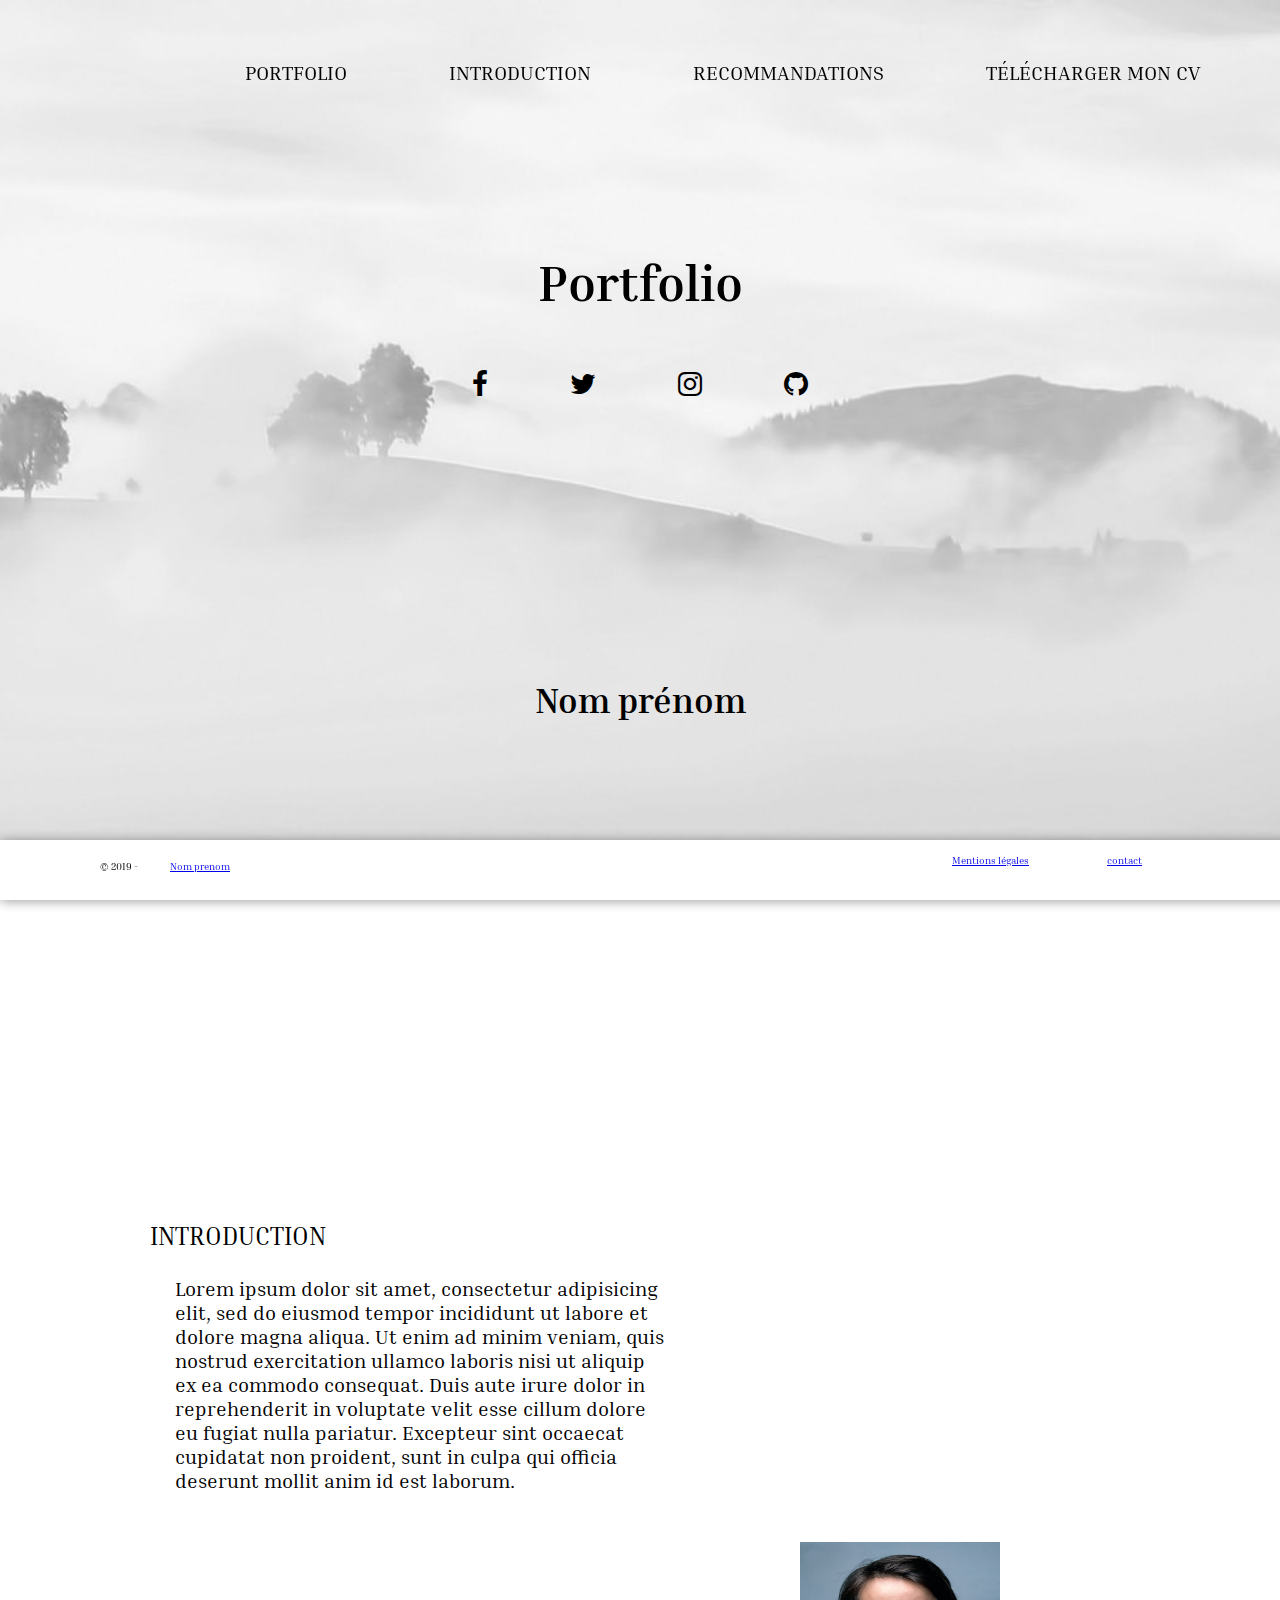
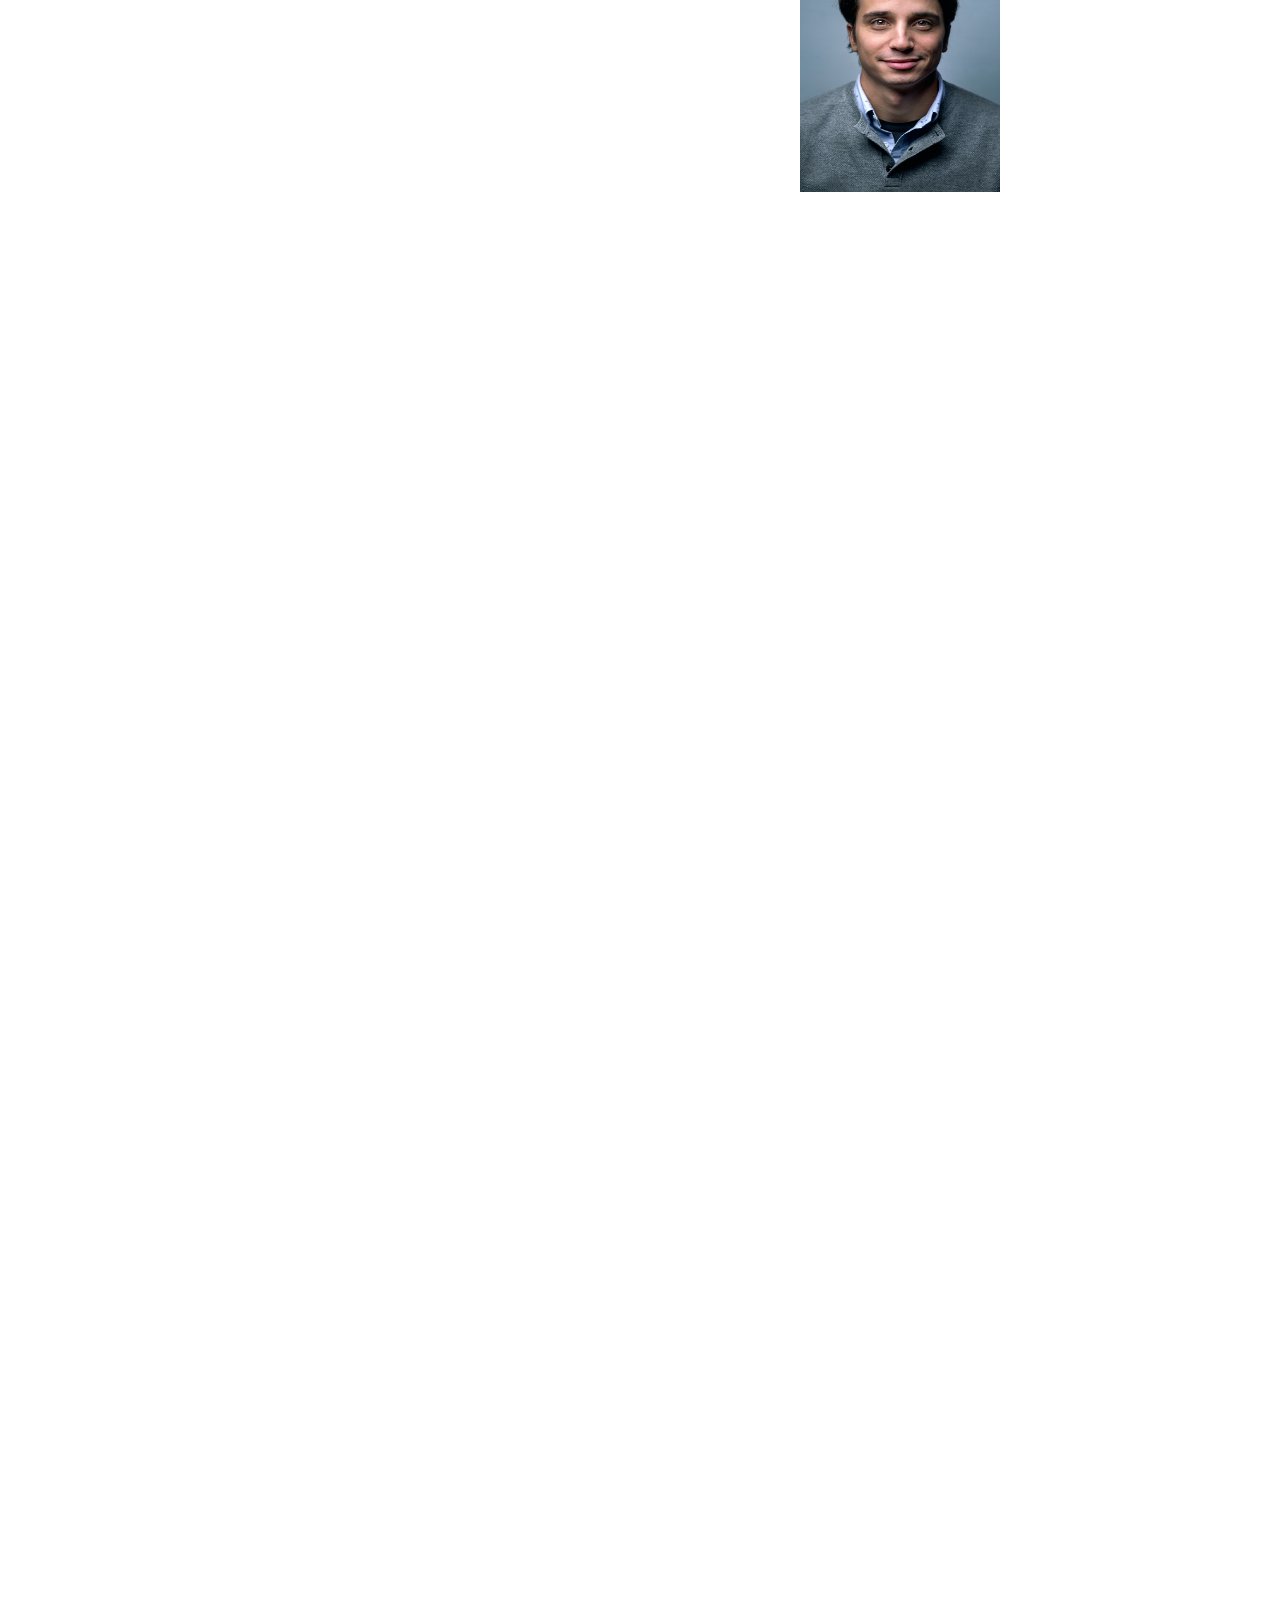
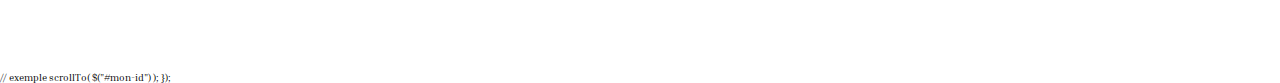
<file: index.html>
<!DOCTYPE html>
<html>


<head>
 <!-- title -->
 <title>Portfolio</title>
 <!-- font -->
 <link href="https://fonts.googleapis.com/css?family=Inria+Serif&display=swap" rel="stylesheet">
 <link rel="icon" type="image/jpg" href="assets/images/logo_ca.png">
 <link rel="stylesheet" type="text/css" href="https://stackpath.bootstrapcdn.com/font-awesome/4.7.0/css/font-awesome.min.css">
 <link rel="stylesheet" href="style.css"></link>
 <link rel="fu">


</head>




<header>

  <!-- a finir -->
  <div class="header">  
    <!-- menu -->
    <nav class="menu">
      <ul class="lvl_1">
        <li> 
          <a href="#logo"> PORTFOLIO </a>
        </li>
        <li>
          <a href="#page1">INTRODUCTION</a>
        </li>
        <li>
          <a href="#r">RECOMMANDATIONS</a>
        </li> 
        <li> 
          <a class="active" href="cv.pdf">Télécharger mon CV</a>
        </li>            
      </ul>
    </nav>
    <div class="about_me">
      <div class="dp">
       <!-- logo -->
       <div id="logo">
        <a href="index.html", title="home">
          <img src="assets/images/logo_ca.png", height="100", width="100">
        </a>
      </div>
    </div>

    <!-- section image & titre -->
    <section class="header_title">

      <h1>Portfolio</h1>

    </section>

    <!-- reseau -->
    <ul class="rs">
      <li>
        <a class="facebook" target="_blank" href="https://facebook.com/" title="Facebook">
          <i class="fa fa-facebook"></i>
        </a>
      </li>
      <li>
        <a class='twitter' target="_blank" href="https://twitter.com/" title="Twitter">
          <i class="fa fa-twitter"></i>
        </a>
      </li>
      <li>
        <a class="insta" target="_blank" href="https://instagram.com/" title="Instagram">
          <i class="fa fa-instagram"></i>
        </a>
      </li>
      <li>
        <a class="github" target="_blank" href="https://github.com/" title="Github">
          <i class="fa fa-github"></i>
        </a>
      </li>
    </ul>
    <section class="nom_prenom">
      <h2>Nom prénom</h2>
    </section>

  </header>

  <body>
    <div id="page1">
      <div id="intro">
        <span class="intro"> INTRODUCTION </span>
        <div class="boxed1">
          Lorem ipsum dolor sit amet, consectetur adipisicing elit, sed do eiusmod
          tempor incididunt ut labore et dolore magna aliqua. Ut enim ad minim veniam,
          quis nostrud exercitation ullamco laboris nisi ut aliquip ex ea commodo
          consequat. Duis aute irure dolor in reprehenderit in voluptate velit esse
          cillum dolore eu fugiat nulla pariatur. Excepteur sint occaecat cupidatat non
          proident, sunt in culpa qui officia deserunt mollit anim id est laborum.
        </div>
      </div>
      <div class="imgpage1">
       <img src="assets/images/imgpage1.jpg", height="250", width="200">
      </div>
     </div>
   </div>

   <div class="page2">
     <div id="r"> 
       RECOMMANDATIONS 
     </div>
     <div class="boxed2">
      Lorem ipsum dolor sit amet, consectetur adipisicing elit, sed do eiusmod
      tempor incididunt ut labore et dolore magna aliqua. Ut enim ad minim veniam,
      quis nostrud exercitation ullamco laboris nisi ut aliquip ex ea commodo
      consequat. Duis aute irure dolor in reprehenderit in voluptate velit esse
      cillum dolore eu fugiat nulla pariatur. Excepteur sint occaecat cupidatat non
      proident, sunt in culpa qui officia deserunt mollit anim id est laborum.       
    </div>
  </div>
</body>

<!-- footer -->
<footer>
  <div class="left">
    &copy; 2019 - <a target="_blank" href="#" title="nom prenom">Nom prenom</a>
  </div>
  <!-- droite -->
  <div class="right">
    <ul class="footer_links">
      <li>
        <a href="#" title="Mentions légales">Mentions l&eacute;gales
        </a>
      </li>
      <li>
        <a href="contact.html" title="contact">contact</a>
      </li>
    </ul>
  </div>  
</footer> 
<!-- footer -->


</html>


// exemple
scrollTo( $("#mon-id") );
});
</file>
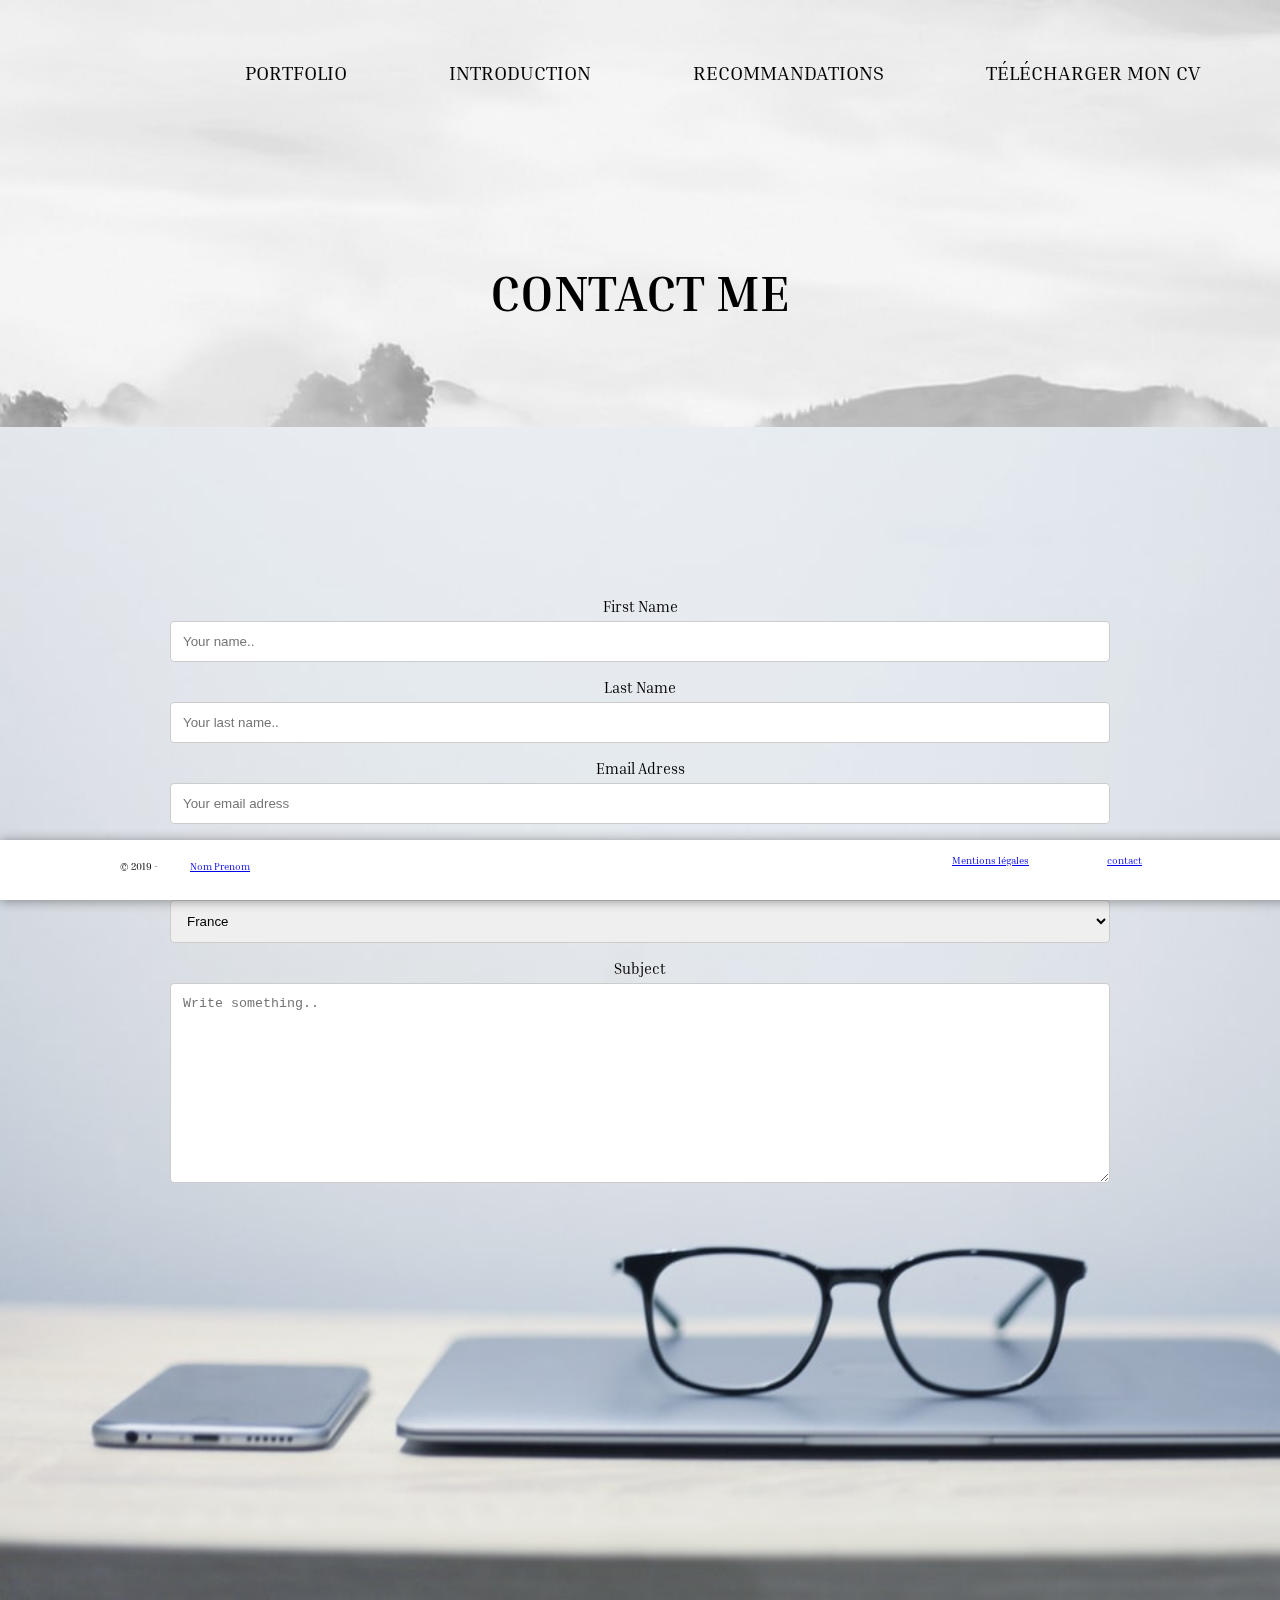
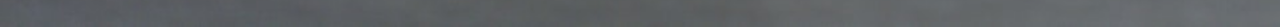
<file: contact.html>
<!DOCTYPE html>
 <html>
 <head>
   <title> Contact </title>
   <link rel="stylesheet" href="style.css"></link>
   <link href="https://fonts.googleapis.com/css?family=Inria+Serif&display=swap" rel="stylesheet">
   <link rel="icon" type="image/jpg" href="assets/images/logo_ca.png">
   <link rel="stylesheet" type="text/css" href="https://stackpath.bootstrapcdn.com/font-awesome/4.7.0/css/font-awesome.min.css">
   <link rel="stylesheet" href="style.css"></link>
   <link rel="fu">
   <!-- a finir -->
   <div class="header">
    <!-- menu -->
    <!-- a finir -->
    <div class="header">  
      <!-- menu -->
      <nav class="menu">
        <ul class="lvl_2">
          <li> 
            <a href="index.html"> PORTFOLIO </a>
          </li>
          <li>
            <a href="index.html#page1">INTRODUCTION</a>
          </li>
          <li>
            <a href="index.html#r">RECOMMANDATIONS</a>
          </li> 
          <li> 
            <a class="active" href="cv.pdf">Télécharger mon CV</a>
          </li>            
        </ul>
      </nav>
      <div class="about_me">
        <div class="dp">
         <!-- logo -->
         <div id="logo">
          <a href="index.html", title="home">
            <img src="assets/images/logo_ca.png", height="100", width="100">
          </a>
        </div>
        <div id="contact">
         <h1> CONTACT ME </h1>
       </div>
     </head>
     <body>
      <div class="page3">

        <div class="container">
          <form action="action_page.php">

            <label for="fname">First Name</label>
            <input type="text" id="fname" name="firstname" placeholder="Your name..">

            <label for="lname">Last Name</label>
            <input type="text" id="lname" name="lastname" placeholder="Your last name..">

            <label for="email">Email Adress</label>
            <input type="text" id="email" name="emailAdress" placeholder="Your email adress">


            <label for="phonenumber">Phone Number</label>
            <input type="Number" id="phonenumber" name="phonenumber" placeholder="Your phone number">

            <p></p>

            <label for="country">Country</label>
            <select id="country" name="country">
              <option value="france">France</option>
              <option value="sri lanka">Sri Lanka</option>
              <option value="usa">USA</option>
            </select>

            <label for="subject">Subject</label>
            <textarea id="subject" name="subject" placeholder="Write something.." style="height:200px"></textarea>


          </form>
        </div>
      </div>
      <footer>
        <div class="left">
          &copy; 2019 - <a target="_blank" href="#" title="Nom prenom">Nom Prenom</a>
        </div>
        <!-- droite -->
        <div class="right">
          <ul class="footer_links">
            <li>
              <a href="#" title="Mentions légales">Mentions l&eacute;gales
              </a>
            </li>
            <li>
              <a href="contact.html" title="contact">contact</a>
            </li>
          </ul>
        </div>  
      </footer> 
      <!-- footer -->


      </html>
</file>
<file: style.css>
/*header*/
div.header {
	text-align: center;	
	align-content: center;
	width: auto;	
	background-image: url(assets/images/background.jpg);
	background-repeat: no-repeat;
	background-position: bottom;
	background-size: cover;
	background-attachment: fixed;
	position: relative;
	font-family: 'Inria Serif', serif;




}


/*header1*/

h1 {
	font-family: 'Inria Serif', serif;
	font-size: 100px;



}

/*logo*/
div#logo {

	
	width: 200px;
	padding: 20px;
	padding	padding-bottom: 30px;

}



/*midblock*/

div.midblock {
	background-color: lightgreen;
	height: 2000px;
	width: auto	;	
	margin-left: 300px;
	margin-right: 300px;
	background-repeat: no-repeat;	
	background-size: cover;	

}

/*links*/



/* MENU */

nav ul {
	list-style-type: none;
	display: inline-block;
}
nav a {
	text-decoration: none;
	color: #000;
	text-transform: uppercase;
	padding: 20px 15px;
	font-size: 22px;
	display: inline-block;	
}

ul.lvl_1 {
	position: absolute;	
	margin-left: 20px;
	margin-right: 20px;
	display: inline-block;	
	right: 20px;
	width: 1500px;
	padding-bottom: 20px;
	position: fixed;
}

ul.lvl_1 > li {

	display: inline-block;
	position: relative;
	padding-left: 20px;
	text-align: center;
	padding-bottom: 20px;
}
nav.menu {
	position: absolute;
	right: 50px;
	width: 600px;
}

/*rs*/


ul.rs {
	list-style-type: none;
	padding-bottom: 250px;
	padding-left: 0px;
	margin: 0px;
	text-align: center;	
	

}

ul.rs li {
	display: inline-block;
	margin-left: 10px;
	margin-right: 10px;
	text-align: center;	
}

ul.rs li a,
ul.rs li a:visited {
	text-align: center;	
	font-size: 28px;
}

a.facebook{
	color: #000;
}
a.twitter{
	color: #000;
}
a.github{
	color: #000;
}
a.insta{
	color: #000;
}
a.facebook:hover,
a.facebook:focus {
	color: #3b5998;
}
a.twitter:hover,
a.twitter:focus {
	color: #00acee;
}
a.insta:hover,
a.insta:focus {
	color: #833AB4;
}
a.github:hover,
a.github:focus {
	color: #000;
}




/*body*/

body {
	margin: 0px;
	background-position: center;
	background-size: cover;
	position: relative;

}

/*title*/

section.header_title {
	text-align: center;	
	position: relative;
	display: inline;	

	
}


li.cv {

	width: auto;
	padding: 10px;
	border: 5px solid gray;
	margin-left: 280px;
	margin-right: 280px;
	margin-top: 150px

}


li.contact {
	width: auto;
	padding: 10px;
	border: 5px solid gray;
	margin-left: 280px;
	margin-right: 280px;
	margin-top: 150px;



}
/*contact page*/

nav ul {
	list-style-type: none;
	display: inline-block;
}
nav a {

	text-decoration: none;
	color: #000;
	text-transform: uppercase;
	padding: 20px 20px 20px 20px;
	font-size: 20px;
	display: inline-block;	
	margin-left: 20px;
	margin-right: 20px;
}


ul.lvl_2 {
	position: absolute;	
	margin-left: 20px;
	margin-right: 20px;
	display: inline-block;	
	right: 20px;
	width: 1500px;
	padding-bottom: 20px;
	position: fixed;	
}

ul.lvl_2 > li {

	display: inline-block;
	position: relative;
	padding-left: 20px;
	text-align: center;
	padding-bottom: 20px;

}


/**/
li.about_me {

	width: auto;
	padding: 10px;
	border: 5px solid gray;
	margin-left: 280px;
	margin-right: 280px;
	margin-top: 150px;


}


li.cv :hover {

	color: lightgreen;


}

/*k*/
/* FOOTER */
footer {
	box-shadow: 0px 1px 11px rgba(0,0,0,0.4);
	position: fixed;
	bottom: 0;
	left: 0;
	width: 100%;
	height: 20px;
	padding: 20px 100px 20px 100px;
	background-color: #FFF;
	z-index: 10000000000;
}

footer .right {
	position: absolute;
	top: 0;
	right: 300px;
}

div.left {

	width: 200px;
}

ul.footer_links {
	list-style-type: none;
}

ul.footer_links li {
	display: inline-block;
	padding: 4px 8px;
}



/*page 1*/

div#page1 {

	background-image: url(assets/images/background2.jpg);
	background-attachment: fixed;
	background-repeat: no-repeat;
	background-size: cover;
	height: 800px;
	padding: 150px;
}

div.boxed1 {
	font-size: 20px;
	margin: 25px;
	width: 50%;
	height: 100%;
	margin-bottom: 50px;



}



div.intro {
	font-size: 25px;
	display: block;	



}


div.imgpage1 {
	margin-left: 650px;
	display: inline;
	


}



/*page2*/

div.page2 {


	background-image: url(assets/images/background3.png);
	background-size: cover;	
	background-attachment: fixed;
	height: 800px;
	padding: 150px;



}




div#r {
	font-size: 25px;
	color: white;
	padding-top: 50px;
	padding-bottom: 50px;



}

div.boxed2 {
	color: white;
	padding-left: 25px;
	font-size: 20px;




}

/*page3*/


div.page3 {
	background-image: url(assets/images/background4.jpg);
	background-repeat: no-repeat;
	background-size: cover;	
	height: 1200px;
	overflow: hidden;	
	




}

div#contact {
	text-align: center;	
	font-size: 25px;
	padding: 150px;
	padding-bottom: 50px;
	


}

div.boxed3 {




	width: 50px;
}

/*contact form*/

input[type=text], select, textarea {
	width: 100%; 
	padding: 12px; 
	border: 1px solid #ccc; 
	border-radius: 4px; 
	box-sizing: border-box; 
	margin-top: 6px; 
	margin-bottom: 16px; 
	resize: vertical 
}


input[type=submit] {
	background-color: #4CAF50;
	color: white;
	padding: 12px 20px;
	border: none;
	border-radius: 4px;
	cursor: pointer;
}

input[type=submit]:hover {
	background-color: #45a049;
}

div.container {
	font-size: 	15px;
	margin-right: 150px;
	margin-left: 150px;
	margin-top: 150px;
	transform:translateX(+50%);
	text-align: center;	
	width: 800px;
	border-radius: 5px;
	background-color: transparent;
	padding: 20px;
}

span.intro {
	font-size: 25px;





}


h2 {
	font-size: 35px;
	margin-bottom: 0px;
	padding-bottom: 350px;
	text-align: center;	
	font-family: 'Inria Serif', serif;




}

div.dp {


	height: auto;
}



img {

	background-color: transparent;	
}


div#contact {
	padding-top: 10px;



}

html {
	font-family: 'Inria Serif', serif;
	scroll-behavior: smooth;



}


/*breakpoints*/

/*header links*/
@media only screen and (max-width: 1450px) {

	html {

		font-size: 10px;
	}

	div#logo img {

		width: 0px;
		height: 0px;
	}

	a {

		margin: 30px;
	}


	h1 {
		margin-top: 200px;
		margin-bottom: 	30px;
		font-size: 50px;
		padding-bottom: 25px;


	}

	div.boxed2 {
		width: 50%


	}


	
	nav ul {
		list-style-type: none;
		display: inline-block;
	}
	nav a {

		text-decoration: none;
		color: #000;
		text-transform: uppercase;
		padding: 20px 20px 20px 20px;
		font-size: 20px;
		display: inline-block;
		width: auto;		
		margin-left: 20px;
		margin-right: 20px;
	}

	ul.lvl_1 {
		position: absolute;	
		margin-left: 20px;
		margin-right: 20px;
		display: inline-block;	
		right: 20px;
		width: auto;
		padding-bottom: 20px;
		position: fixed;	
	}

	ul.lvl_1 > li {

		display: inline-block;
		position: relative;
		padding-left: 20px;
		text-align: center;
		padding-bottom: 20px;
	}


	ul.lvl_2 {
		position: absolute;	
		margin-left: 20px;
		margin-right: 20px;
		display: inline-block;	
		right: 20px;
		width: auto;
		padding-bottom: 20px;
		position: fixed;	
	}

	ul.lvl_2 > li {

		display: inline-block;
		position: relative;
		padding-left: 20px;
		text-align: center;
		padding-bottom: 20px;
	}

	div.container {

		margin-left: 150px;
		margin-right: 150px;
		width: auto;
		transform: translateX(0);


	}


	@media only screen and (max-width: 1000px) {

		div.boxed1 {
			width: auto;
			margin-left: 25px;
			margin-right: 25px;




		}

	  div.imgpage1 {
	  	margin: 25px;


	  }
</file>
